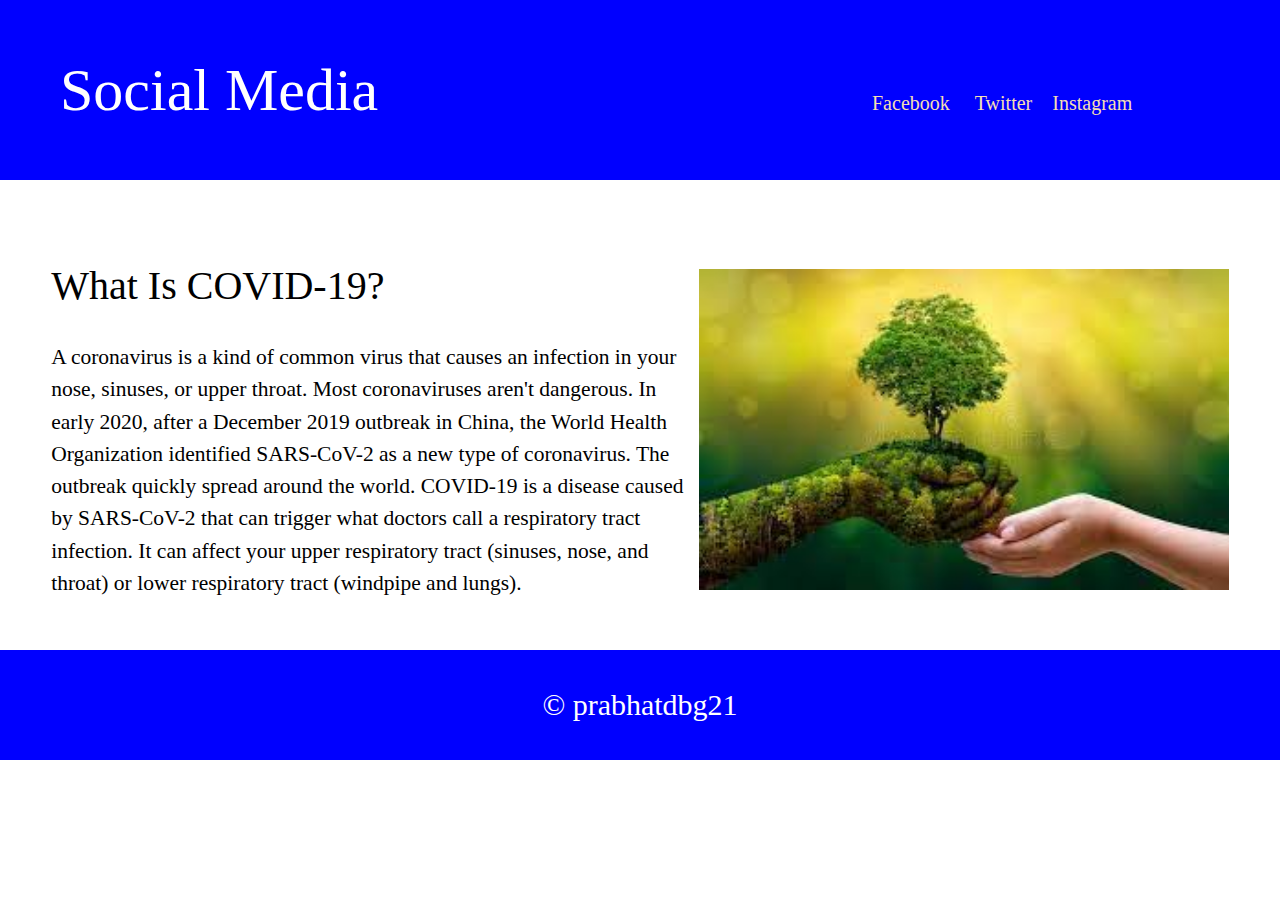
<file: block-BHaaax/index.html>
<!DOCTYPE html>
<html lang="eng>
    <head> 
        <meta charset="UTF-8">
        <title> Blog Page Exercise </title>
        <link rel="stylesheet" href="assets/stylesheet/style.css">
     </head>
     <body>
         <header>
             <h1> Social Media </h1>
             <nav>
             <a href="https://www.facebook.com/prabhat.raj.758/ " target="_blank"> Facebook </a>
             <a href="https://twitter.com/prabhatdbg21 " target="_blank" >  Twitter</a>
             <a href=" https://www.instagram.com/prabhat_anand21/ " target="_blank"> Instagram</a>
            </nav>
         </header>
         <main>
             <article>
                 <aside>
                     <h2>What Is COVID-19?</h2>
                     <p>A coronavirus is a kind of common virus that causes an infection in your nose, sinuses, or upper throat. 
                         Most coronaviruses aren't dangerous.

                        In early 2020, after a December 2019 outbreak in China, the World Health Organization 
                        identified SARS-CoV-2 as a new type of coronavirus. The outbreak quickly spread around the world.
                        
                        COVID-19 is a disease caused by SARS-CoV-2 that can trigger what doctors call a respiratory 
                        tract infection. It can affect your upper 
                        respiratory tract (sinuses, nose, and throat) or lower respiratory tract (windpipe and lungs). </p>
                 </aside>
                 <section>
                     <img src="assets/image/Nature2.jpg" alt="Nature2">
                 </section>
            </article>
                 
         </main>
         <footer>
              <span>&copy prabhatdbg21</span>
         </footer>
     </body>
</html>
</file>
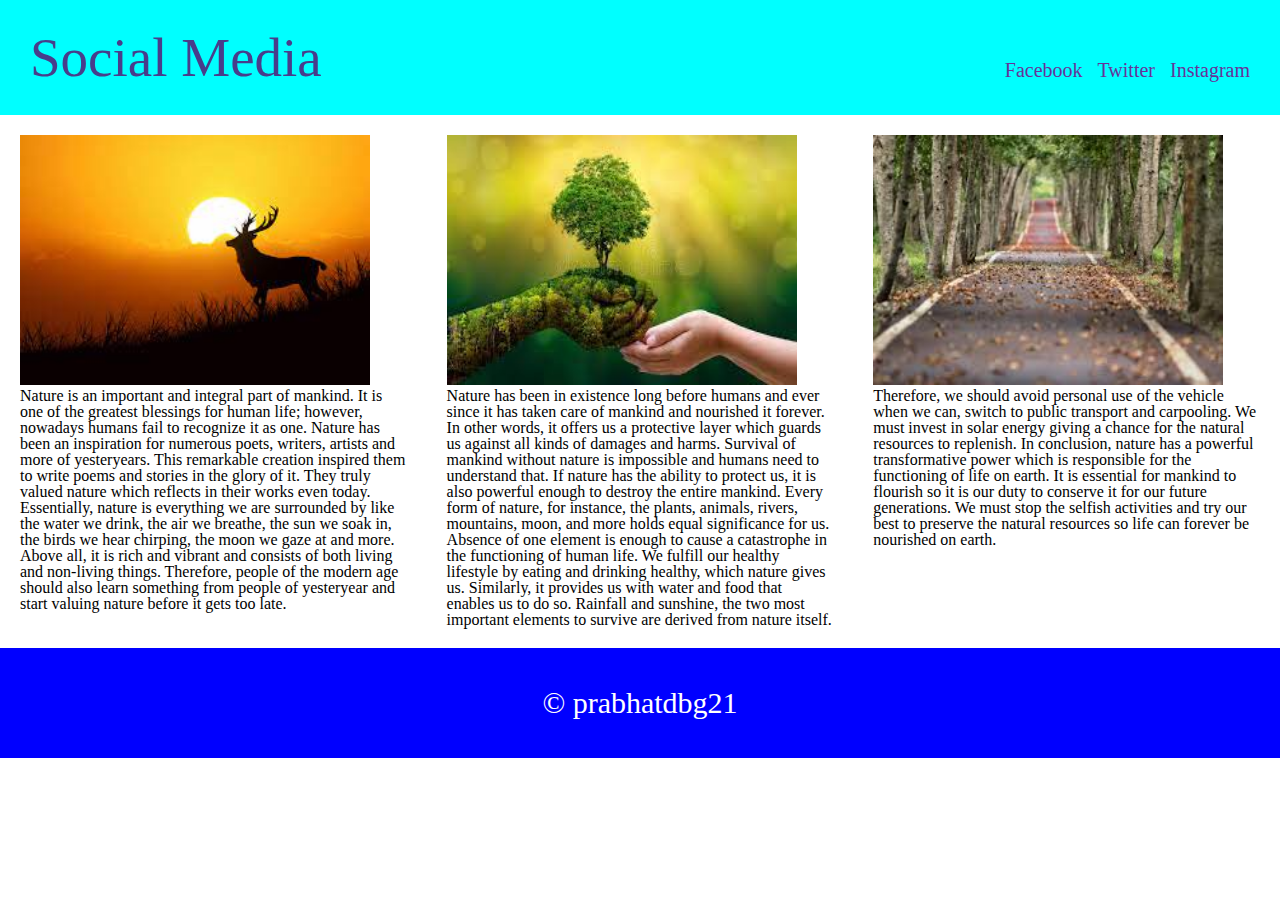
<file: block-BHaaba/index.html>
<!DOCTYPE html>
<html lang="eng>
    <head> 
        <meta charset="UTF-8">
        <title> Blog Page 2 </title>
        <link rel="stylesheet" href="assets/stylesheet/style.css">
     </head>
     <body>
         <header class="clearfix" >
            <h1> Social Media </h1>
          <nav>
            <a href="https://www.facebook.com/prabhat.raj.758/ " target="_blank"> Facebook </a>
            <a href="https://twitter.com/prabhatdbg21 " target="_blank" >  Twitter</a>
            <a href=" https://www.instagram.com/prabhat_anand21/ " target="_blank"> Instagram</a>
           </nav>
         </header>
         <main>
             <section class="clearfix" > 
                 <article>
                     <img src="assets/image/Nature1.jpg" alt="Nature1">
                     <p>Nature is an important and integral part of mankind. It is one of the greatest blessings for human life; however, nowadays humans fail to recognize it as one. Nature has been an inspiration for numerous poets, writers, artists and more of yesteryears. This remarkable creation inspired them to write poems and stories in the glory of it. They truly valued nature which reflects in their works even today. Essentially, nature is everything we are surrounded by like the water we drink, the air we breathe, the sun we soak in, the birds we hear chirping, the moon we gaze at and more. Above all, it is rich and vibrant and consists of both living and non-living things. Therefore, people of the modern age should also learn something from people of yesteryear and start valuing nature before it gets too late.</p>
                 </article>
                 <article>
                     <img src="assets/image/Nature2.jpg" alt="Nature2">
                    <p>  Nature has been in existence long before humans and ever since it has taken care of mankind and nourished it forever. In other words, it offers us a protective layer which guards us against all kinds of damages and harms. Survival of mankind without nature is impossible and humans need to understand that.

                        If nature has the ability to protect us, it is also powerful enough to destroy the entire mankind. Every form of nature, for instance, the plants, animals, rivers, mountains, moon, and more holds equal significance for us. Absence of one element is enough to cause a catastrophe in the functioning of human life.
                        
                        We fulfill our healthy lifestyle by eating and drinking healthy, which nature gives us. Similarly, it provides us with water and food that enables us to do so. Rainfall and sunshine, the two most important elements to survive are derived from nature itself.</p>
                </article>
                <article>
                    <img src="assets/image/Nature3.jpg" alt="Nature3">
                    <p> Therefore, we should avoid personal use of the vehicle when we can, switch to public transport and carpooling. We must invest in solar energy giving a chance for the natural resources to replenish.

                        In conclusion, nature has a powerful transformative power which is responsible for the functioning of life on earth. It is essential for mankind to flourish so it is our duty to conserve it for our future generations. We must stop the selfish activities and try our best to preserve the natural resources so life can forever be nourished on earth. </p>
                </article>

                 
             </section>

         </main>
         <footer>
            <span>&copy prabhatdbg21</span>
         </footer>
     </body>
</html>
</file>
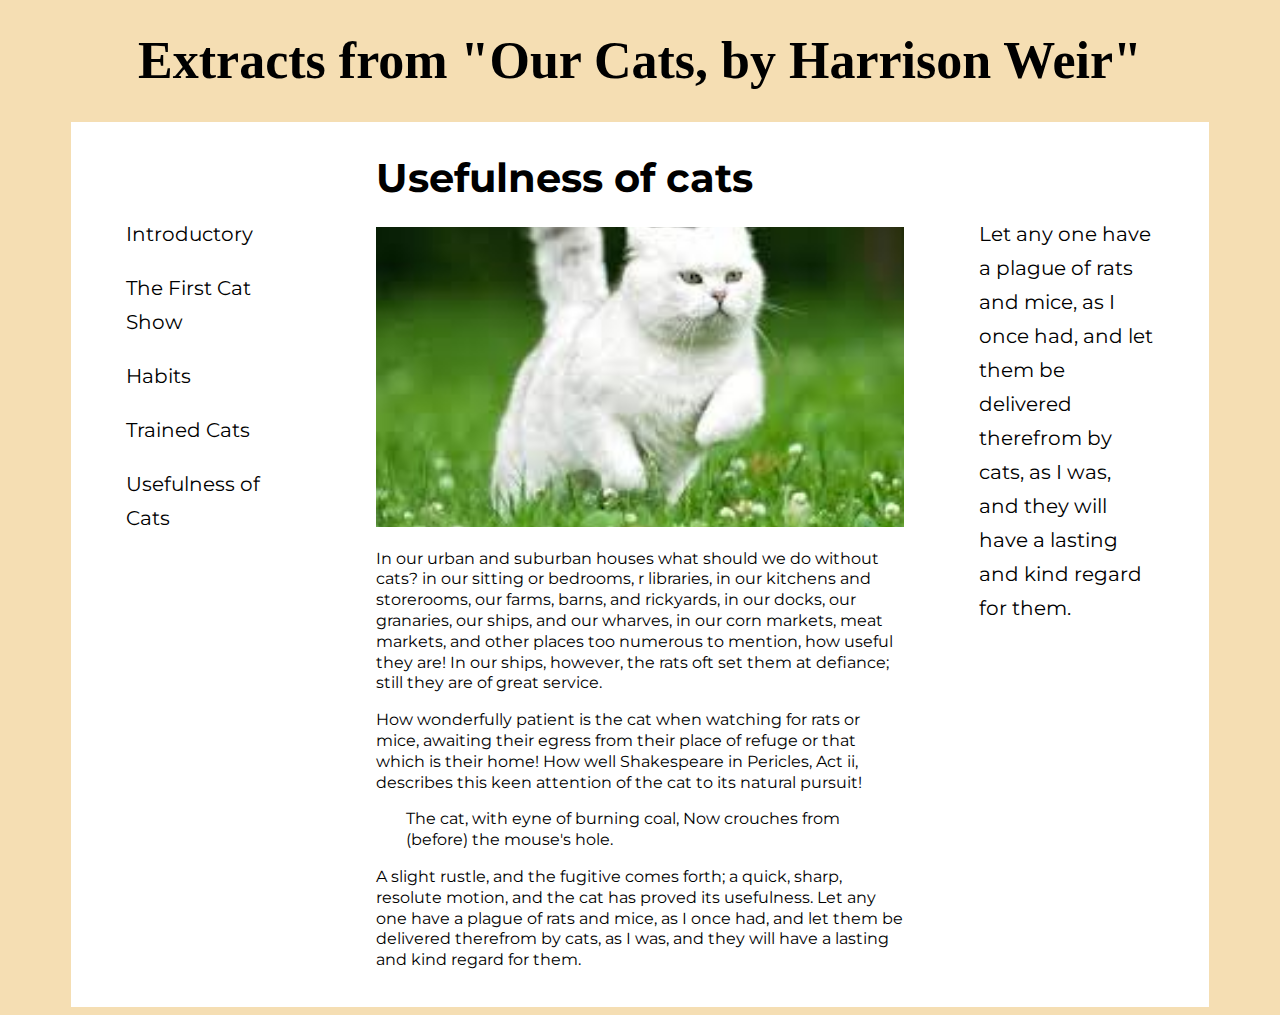
<file: block-BHaabd/index.html>
<!-- 
### Create a page according to the layout shown below

![Positioning Content Exercise 1](https://raw.githubusercontent.com/suraj122/AC-STYLE-images/master/positioning-content/ex-1.png)

- Using CSS resets is necessary.
- Use semantic tags and keep the nesting and indentation proper. -->
<!DOCTYPE html>
<html lang="eng">
    <head> 
        <meta charset="UTF-8">
        <title> Our Cats </title>
        <link rel="stylesheet" href="assets/stylesheet/style.css">
        <link rel="preconnect" href="https://fonts.gstatic.com">
        <link href="https://fonts.googleapis.com/css2?family=Montserrat:wght@400;500;600&display=swap" rel="stylesheet">
     </head>
     <body>
         <header>
            <h1>Extracts from "Our Cats, by Harrison Weir" </h1>
         </header>
            
         <main>
               <div class="clearfix container">
                   <aside  class="box box1" >
                       <p> Introductory </p>
                       <p> The First Cat Show </p>
                       <p> Habits </p>
                       <p> Trained Cats  </p>
                       <p> Usefulness of Cats </p>
                     </aside>
                    <article class="box box2">
                       <h2> Usefulness of cats </h2>
                       <img src="assets/image/cat2.jpg" alt="Cat2">
                       <p> In our urban and suburban houses what should we do without cats? in our sitting or bedrooms, r libraries, in our kitchens and storerooms, our farms, barns, and rickyards, in our docks, our granaries, our ships, and our wharves, in our corn markets, meat markets, and other places too numerous to mention, how useful they are! In our ships, however, the rats oft set them at defiance; still they are of great service. </p>
                       <p> How wonderfully patient is the cat when watching for rats or mice, awaiting their egress from their place of refuge or that which is their home! How well Shakespeare in Pericles, Act ii, describes this keen attention of the cat to its natural pursuit! </p>
                       <p class="left">The cat, with eyne of burning coal, Now crouches from (before) the mouse's hole.  </p>
                       <p> A slight rustle, and the fugitive comes forth; a quick, sharp, resolute motion, and the cat has proved its usefulness. Let any one have a plague of rats and mice, as I once had, and let them be delivered therefrom by cats, as I was, and they will have a lasting and kind regard for them. </p>
                     </article>
                    <aside class="box box3">
                       <p> Let any one have a plague of rats and mice, as I once had, and let them be delivered therefrom by cats, as I was, and they will have a lasting and kind regard for them. </p>
                     </aside>

               </div>  
            
         </main>
         <footer>

         </footer>
     </body>
</html>
</file>
<file: block-BHaabd/assets/stylesheet/style.css>
v2.0 | 20110126
License: none (public domain)
*/

html, body, div, span, applet, object, iframe,
h1, h2, h3, h4, h5, h6, p, blockquote, pre,
a, abbr, acronym, address, big, cite, code,
del, dfn, em, img, ins, kbd, q, s, samp,
small, strike, strong, sub, sup, tt, var,
b, u, i, center,
dl, dt, dd, ol, ul, li,
fieldset, form, label, legend,
table, caption, tbody, tfoot, thead, tr, th, td,
article, aside, canvas, details, embed, 
figure, figcaption, footer, header, hgroup, 
menu, nav, output, ruby, section, summary,
time, mark, audio, video {
 margin: 0;
 padding: 0;
 border: 0;
 font-size: 100%;
 font: inherit;
 vertical-align: baseline;
}
/* HTML5 display-role reset for older browsers */
article, aside, details, figcaption, figure, 
footer, header, hgroup, menu, nav, section {
 display: block;
}
body {
 line-height: 1;
}
ol, ul {
 list-style: none;
}
blockquote, q {
 quotes: none;
}
blockquote:before, blockquote:after,
q:before, q:after {
 content: '';
 content: none;
}
table {
 border-collapse: collapse;
 border-spacing: 0;
}

/* custom styles  */

*{
    box-sizing: border-box;
}

.clearfix::before, .clearfix::after{
    content: "";
    display: table;
}
.clearfix::after{
    clear: both;
}

body{
    background-color: wheat;
}

/*header */
header{
    font-size: 26px;
    text-align: center;
}

/*Main */
.container{
    max-width: 90%;
    margin: 0 auto;
    padding: 0px 30px;
    background-color: white;
    padding: 20px 0;
    font-family: 'Montserrat', sans-serif;
}
.box{
    float: left;
    padding: 0 20px;
}
.box1, .box3{
    width: 25%;
    line-height: 1.7;
    padding: 55px;
    font-size: 20px;

}
.box2{
    width: 50%;
    line-height: 1.3;
}
img{
    width: 100%;
    height: 300px;
    object-fit: cover;
    margin-top: -10px;
}
h2{
    font-size: 40px;
    margin-top: 10px;
}
.left{
    padding: 0 30px;
}


/* Footer */
</file>
<file: block-BHaaax/assets/stylesheet/style.css>
/* http://meyerweb.com/eric/tools/css/reset/ 
   v2.0 | 20110126
   License: none (public domain)
*/

html, body, div, span, applet, object, iframe,
h1, h2, h3, h4, h5, h6, p, blockquote, pre,
a, abbr, acronym, address, big, cite, code,
del, dfn, em, img, ins, kbd, q, s, samp,
small, strike, strong, sub, sup, tt, var,
b, u, i, center,
dl, dt, dd, ol, ul, li,
fieldset, form, label, legend,
table, caption, tbody, tfoot, thead, tr, th, td,
article, aside, canvas, details, embed, 
figure, figcaption, footer, header, hgroup, 
menu, nav, output, ruby, section, summary,
time, mark, audio, video {
	margin: 0;
	padding: 0;
	border: 0;
	font-size: 100%;
	font: inherit;
	vertical-align: baseline;
}
/* HTML5 display-role reset for older browsers */
article, aside, details, figcaption, figure, 
footer, header, hgroup, menu, nav, section {
	display: block;
}
body {
	line-height: 1;
}
ol, ul {
	list-style: none;
}
blockquote, q {
	quotes: none;
}
blockquote:before, blockquote:after,
q:before, q:after {
	content: '';
	content: none;
}
table {
	border-collapse: collapse;
	border-spacing: 0;
}

/* custom styles */

/*header*/

header{
	background-color: blue;
	color: white;
	padding: 60px;
	font-size: 0;
}
h1, nav{
	display: inline-block;
}
h1{
	font-size: 60px; 
	width: 40%;
}
nav{
	width: 30%;
	margin-left: 30%;
}
a{
	text-decoration: none;
	color: wheat;
	font-size: 20px;
	margin-right: 20px;
}

/* Main */
article{
	padding: 4%;
	font-size: 0;
}
aside{
	width: 55%;
	display: inline-block;
}
h2{
	font-size: 40px;
	padding: 35px 0px;
}
p{
	font-size: 21.5px;
	line-height: 1.5;
}
section{
	width: 45%;
	display: inline-block;
}
img{
	width: 100%;
}
/* Footer */
footer{
	text-align: center;
	font-size: 30px;
	background-color: blue;
	padding: 40px;
	color: white;
}
</file>
<file: block-BHaaba/assets/stylesheet/style.css>
/* http://meyerweb.com/eric/tools/css/reset/ 
   v2.0 | 20110126
   License: none (public domain)
*/

html, body, div, span, applet, object, iframe,
h1, h2, h3, h4, h5, h6, p, blockquote, pre,
a, abbr, acronym, address, big, cite, code,
del, dfn, em, img, ins, kbd, q, s, samp,
small, strike, strong, sub, sup, tt, var,
b, u, i, center,
dl, dt, dd, ol, ul, li,
fieldset, form, label, legend,
table, caption, tbody, tfoot, thead, tr, th, td,
article, aside, canvas, details, embed, 
figure, figcaption, footer, header, hgroup, 
menu, nav, output, ruby, section, summary,
time, mark, audio, video {
	margin: 0;
	padding: 0;
	border: 0;
	font-size: 100%;
	font: inherit;
	vertical-align: baseline;
}
/* HTML5 display-role reset for older browsers */
article, aside, details, figcaption, figure, 
footer, header, hgroup, menu, nav, section {
	display: block;
}
body {
	line-height: 1;
}
ol, ul {
	list-style: none;
}
blockquote, q {
	quotes: none;
}
blockquote:before, blockquote:after,
q:before, q:after {
	content: '';
	content: none;
}
table {
	border-collapse: collapse;
	border-spacing: 0;
}

/* custom styles */

.clearfix::before, .clearfix::after{
    content: "";
    display: table;
}
.clearfix::after{
    clear: both;
}

/*header*/
header{
    background-color: aqua;
    color: darkslateblue;
    padding: 30px;
}
h1{
    font-size: 55px;
    float: left;
}
nav{
    font-size: 20px;
    float: right;
    padding-top: 30px;
}
a{
    text-decoration: none;
    color: rebeccapurple;
    margin-left: 10px;
}


/* Main */
article{
    float: left;
    width: 33.33%;
    box-sizing: border-box;
    padding: 20px;
}
img{
    height: 250px;
    width: 350px;
}

/* Footer */
footer{
	text-align: center;
	font-size: 30px;
	background-color: blue;
	padding: 40px;
	color: white;
}
</file>
